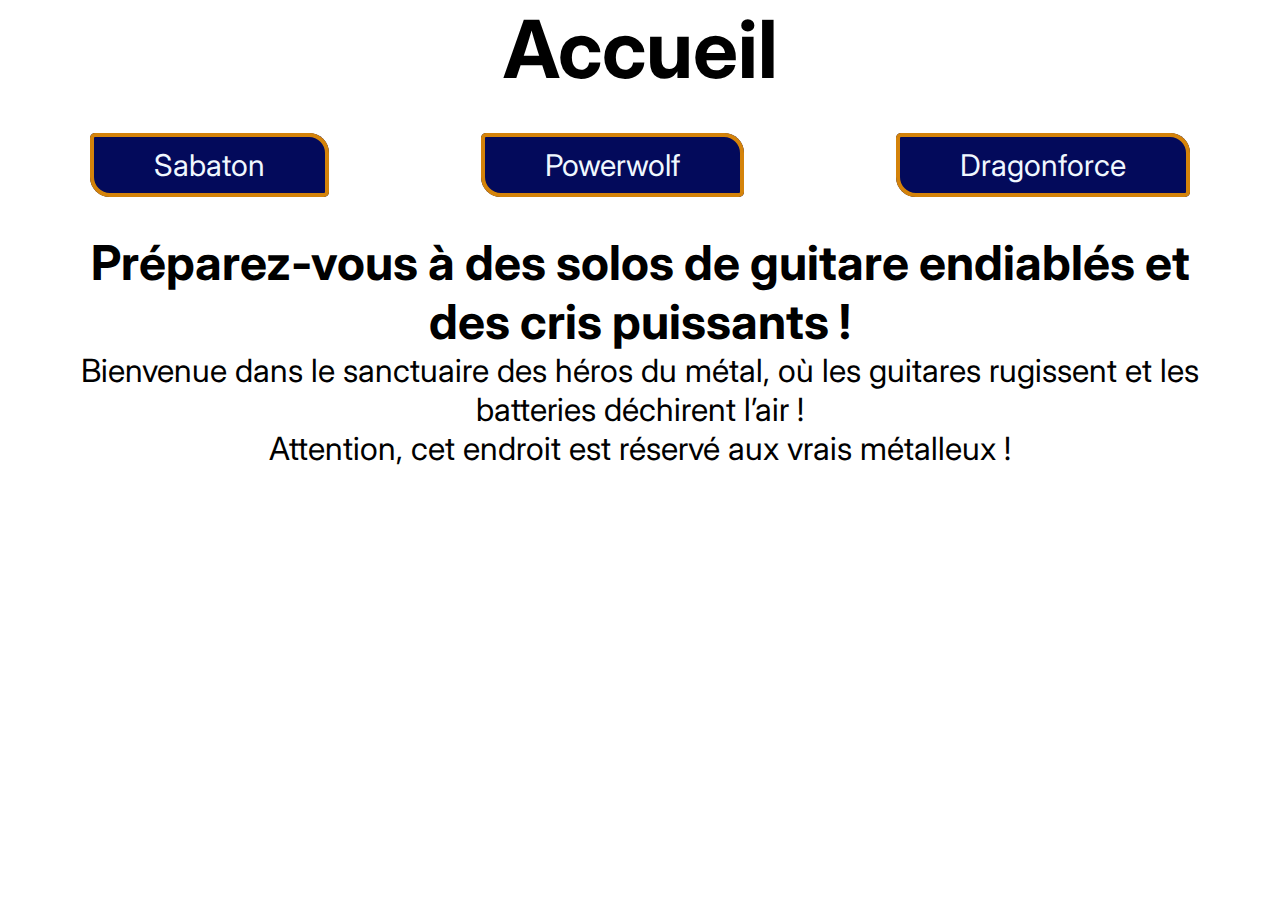
<file: index.html>
<!DOCTYPE html>
<html lang="fr">

<head>
    <meta charset="UTF-8">
    <meta name="viewport" content="width=device-width, initial-scale=1.0">
    <title>Accueil</title>
    <link rel="stylesheet" href="style.css">

</head>

<body>

    <header>
        <nav>
            <h1 class="Scentre accMargi" > <a href="index.html"> Accueil</a></h1>
            <div class="container ">
                <ul class="flex spacebetwen">
                    <li class="inLine"><a  class="opm" href="Sabaton.html">Sabaton </a></li>
                    <li class="inLine"><a  class="opm" href="Powerwolf.html">Powerwolf</a></li>
                    <li class="inLine"><a class="opm" href="">Dragonforce</a></li>
                </ul>
            </div>

        </nav>
    </header>
    <main style="text-align: center; padding: 50px; font-size: 2em;">
        <h2>Préparez-vous à des solos de guitare endiablés et des cris puissants !</h2>
        <p>Bienvenue dans le sanctuaire des héros du métal, où les guitares rugissent et les batteries déchirent l’air !</p>
        <p>Attention, cet endroit est réservé aux vrais métalleux !</p>
    </main>

    <footer>

        
    </footer>
</body>

</html>
</file>
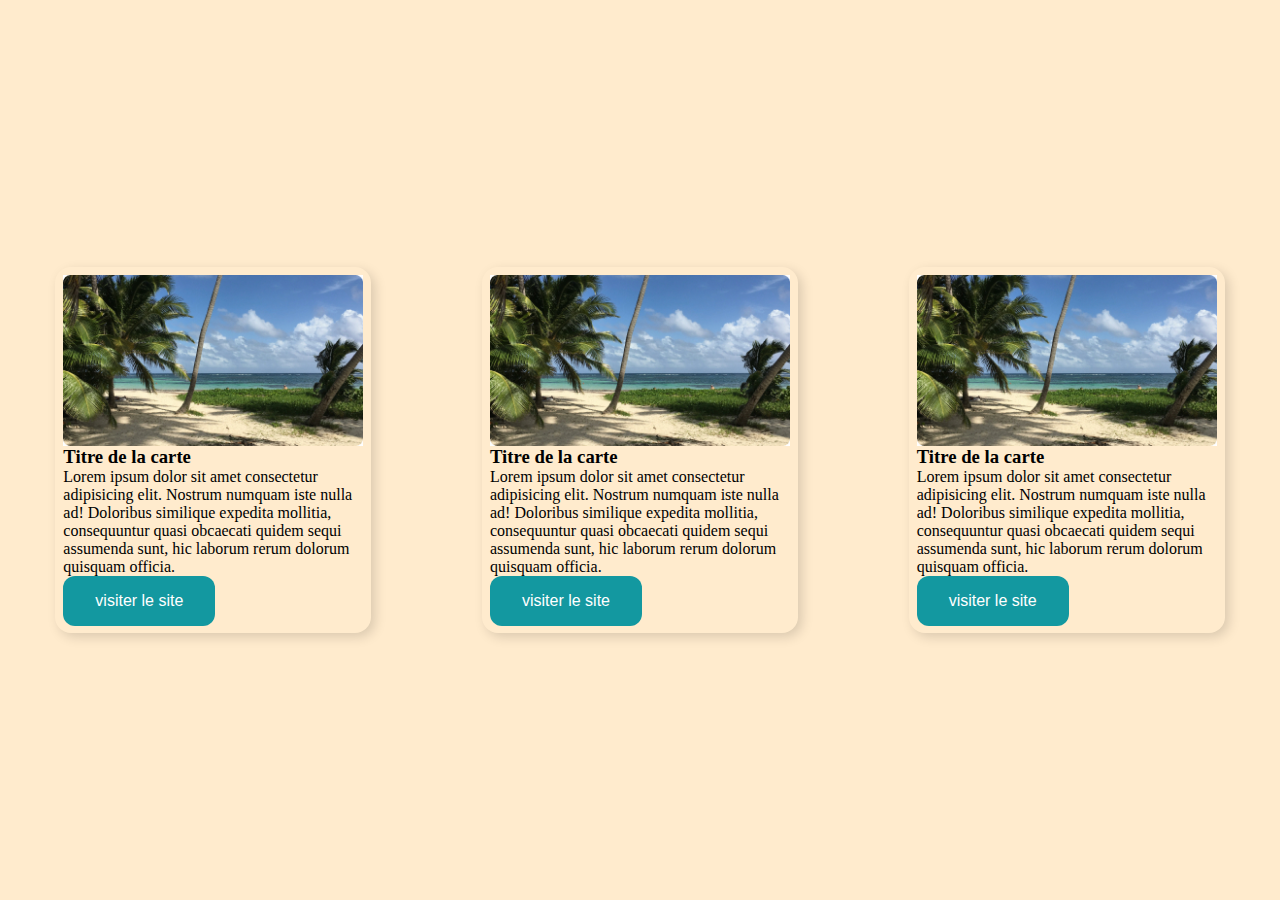
<file: carte.html>
<!DOCTYPE html>
<html lang="en">

<head>
    <meta charset="UTF-8">
    <meta name="viewport" content="width=device-width, initial-scale=1.0">
    <title>Document</title>
    <link rel="stylesheet" href="syle2.css">
</head>

<body>
    <section class="flex spaceaRound sectvh">
        <!-- Le code de la petite carte -->
        <div class="card">
            <img src="asset/voyage (1).jpg" alt="">
            <h3>Titre de la carte</h3>
            <p>Lorem ipsum dolor sit amet consectetur adipisicing elit. Nostrum numquam iste nulla ad! Doloribus
                similique expedita mollitia, consequuntur quasi obcaecati quidem sequi assumenda sunt, hic laborum rerum
                dolorum quisquam officia.</p>
            <a class="bouton interRegular backregular bardlos cless " href="">visiter le site</a>
        </div>
        <div class="card">
            <img src="asset/voyage (1).jpg" alt="">
            <h3>Titre de la carte</h3>
            <p>Lorem ipsum dolor sit amet consectetur adipisicing elit. Nostrum numquam iste nulla ad! Doloribus
                similique expedita mollitia, consequuntur quasi obcaecati quidem sequi assumenda sunt, hic laborum rerum
                dolorum quisquam officia.</p>
            <a class="bouton interRegular backregular bardlos cless " href="">visiter le site</a>
        </div>
        <div class="card">
            <img src="asset/voyage (1).jpg" alt="">
            <h3>Titre de la carte</h3>
            <p>Lorem ipsum dolor sit amet consectetur adipisicing elit. Nostrum numquam iste nulla ad! Doloribus
                similique expedita mollitia, consequuntur quasi obcaecati quidem sequi assumenda sunt, hic laborum rerum
                dolorum quisquam officia.</p>
            <a class="bouton interRegular backregular bardlos cless " href="">visiter le site</a>
        </div>
    </section>
</body>

</html>
</file>
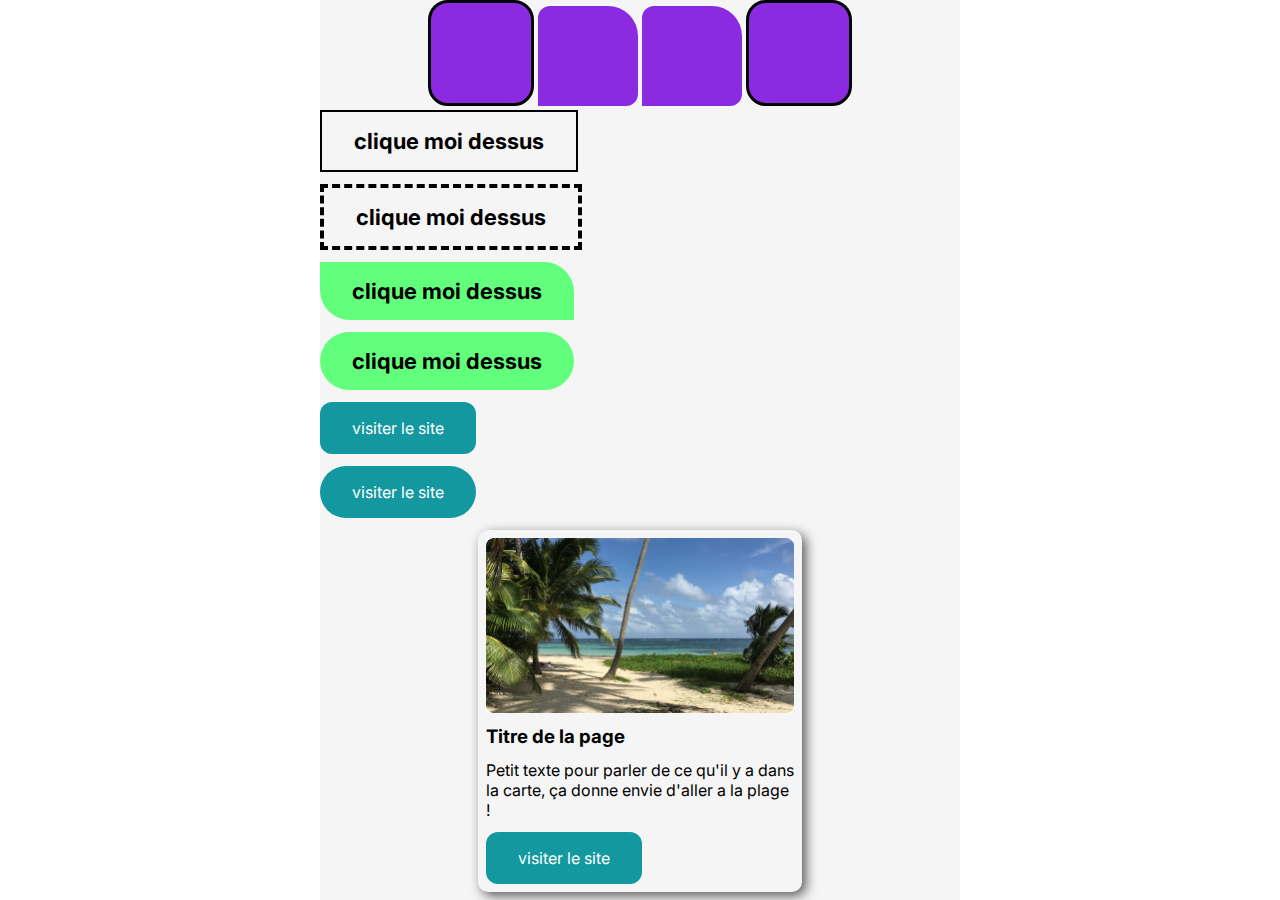
<file: section.html>
<!DOCTYPE html>
<html lang="en">
<head>
    <meta charset="UTF-8">
    <meta name="viewport" content="width=device-width, initial-scale=1.0">
    <title>Document</title>
    <link rel="stylesheet" href="style.css">
</head>
<body>
    <section class="bgCrim">
        <div class="bgviolet bdord"></div>
        <div class="bgviolet dboi"></div>
        <div class="bgviolet dboi"></div>
        <div class="bgviolet bdord"></div>
        <a class="bouton interBold bordersolid" href="">clique moi dessus</a>
        <a class="bouton interBold borderDash" href="">clique moi dessus</a>
        <a class="bouton interBold backbold borderCurv" href="">clique moi dessus</a>
        <a class="bouton interBold backbold borderlis" href="">clique moi dessus</a>
        <a class="bouton interRegular backregular bardlos" href="">visiter le site</a>
        <a class="bouton interRegular backregular borderlis" href="">visiter le site</a>
        <div class="lacarte shdw"><img src="asset/voyage (1).jpg" alt="image de plage">
            <h3 class="cless">Titre de la page</h3>
            <p class="cless">Petit texte pour parler de ce qu'il y a dans la carte, ça donne envie d'aller a la plage !</p>
            <a  class="bouton interRegular backregular bardlos cless " href="">visiter le site</a>
        </div>

        
    
    </section>

    
</body>
</html>

<!--
On veut créer une page HTML reliée à une feuille CSS dans lequelle nous auront une section qui ccontiendra 4 div vides
-La section sera: rose , elle prendra toute la hauteur de la page,elle fera la moitié se la page en largeur et elle sera centré
-Les div seront violettes, de tailles identique (largeur, hauteur),elles seront alignées horizontalement, elles seront centrées dans la section
-->
</file>
<file: style.css>
@import url('https://fonts.googleapis.com/css2?family=Odibee+Sans&display=swap');/*permet d'importer une typographie*/
@import url('https://fonts.googleapis.com/css2?family=Inter:ital,opsz,wght@0,14..32,100..900;1,14..32,100..900&family=Odibee+Sans&display=swap');

*{
    margin: 0;
    padding: 0;
    font-family: "Inter", serif;
}

html{
    scroll-behavior: smooth;
}

.Scentre {
    text-align: center; /*permet de centrer le texte*/
    font-size: 80px;

}
.opm {
    background-color: rgb(3, 10, 91); /*color le fond de l'élément*/
    font-size: 30px;
    color: aliceblue;
    border-radius: 5px 20px;
    text-decoration: none; /*cert a decorer le texte*/
    padding: 10px 60px;/* Marge interieur du bloc*/
    border: solid;/* gestion de la bordure: epeseur */
    border-color: rgb(212, 131, 10);/*border prendra la couleur selectionner*/
    border-width: 4px;
    text-decoration: none;
    
   
}
.opm:hover{
    color: rgb(7, 6, 0);
    background-color: white;
    border-color: rgb(19, 11, 2);
    font-weight: 900;
    
}
.txt {
    text-align: center;
}
.inLine{
    display: inline;
}

.imgWh {
    width: 298px;
    height: 230px;
}

.bgCrim {
    background-color: rgb(245, 245, 245);
    height: 100vh;/* vh permet de prendre toute la hauteur de la page*/
    width: 50%;
    margin: auto;
    text-align: center;

}

.bgviolet {
    background-color: blueviolet;
    display: inline-block;/*permet d'aligner les blocks*/
    height:100px;
    width: 100px;
}


.bdord {
    border: solid;
    border-radius: 20px;
}
.dboi{
 border-top-left-radius: 12px;
 border-bottom-right-radius: 12px;
 border-top-right-radius: 30px;
 border-bottom-left-radius: 30;
 
}

.sab{
   font-family:"odibee sans",sans-serif; /*permet de definir la font du paragraphe*/
   font-weight: 900;
}

.bouton{
    display: block;
   /* background-color: crimson;*/
    width: fit-content;
    margin-bottom: 12px;
    text-decoration: none;
    padding: 16px 32px;
}

.interBold {
    font-family: "Inter", sans-serif;
    font-weight:700;
    font-style: normal;
    font-size: 22px;
    color: black;
}

.interRegular {
    font-family: "Inter", sans-serif;
    font-weight:400;
    font-style: normal;
    font-size: 16px;
    
}

.bordersolid{
    border: 2px solid black;
}

.borderDash{
    border: 4px dashed black;
}

.backbold {
    background-color: #61FF7B;
}

.backregular {
    background-color:#1398A0 ;
    color: white;
}

.borderlis{
    border-radius: 32px;
}

.borderCurv{

    border-top-right-radius: 30px;
    border-bottom-left-radius: 30px;
}

.bardlos {
    border-radius: 12px;
}

.interBold:hover{
    color: grey;
    font-weight: 900;
}

.interRegular:hover{
    color: rgb(255, 255, 255);
    font-weight: 900;
}

/*la page avec les cartes*/
.lacarte{
    display: inline-block;/*permet d'aligner les blocks*/
    width: 308px;
    border-radius: 10px;
    padding: 8px;
    font-family: "inter", sans-serif;
}

.lacarte:hover{
    border: solid;
    border-color: gray;
}
.lacarte img {
    width: 100%;
    display: block;

}

.cless{
    margin-top: 12px;
    margin-bottom: 12px;
    text-align: left;
}
.shdw{
    box-shadow: 4px 4px 12px rgba(23, 22, 22, 0.692) ;

}

.lacarte .bouton{
    margin-bottom: 0;
}

/*Header*/
.flex{
    display: flex;
    flex-wrap: wrap;
}

.bold{
    font-weight: 900;
}

.spacebetwen{
    justify-content: space-between;
}

li{
    list-style: none;
}

a {
    text-decoration: none;
    color: black;
}

.alignCenter{
    align-items: center;
}

.navHeader{
    background-color: beige;
    width: 77%;
}
.imgheader{
    height: 50px;
}

.hero{
    height: 100vh;

}
.hero h2{
    
}

h1 {
    font-size: 32px;
}

.bgsabaton{
    background-image: url(https://media.giphy.com/media/VdLMuTskDyl32tjU7y/giphy.gif?cid=ecf05e47ln7ph0gf1ram76lsyhh0ijiksozn6b6xxezdc6t3&ep=v1_gifs_search&rid=giphy.gif&ct=g);
    background-size:100%;
    background-repeat: repeat-y;
    background-attachment: fixed;
    height:100%;
    width:100%;
}

.container{
      /*background-color:red;*/
      max-width: 1100px;
      width: 100%;
      margin: auto;
}

.divwidth{
    width: 50%;
}
.divwidth2{
    width: 50%;
}

.divwidth2 img{
    width: 100%;
}
.postA{
    position: absolute;
}

.divA{
    margin-top: 55px;
}




/*ACCUEIL*/

.imgSbA{
    width: 300px;
    height: 250px;
}
.accMargi{
    margin-bottom: 50px;
}
</file>
<file: syle2.css>
/*Designer la card*/

.card{
    height: 350px;
    width: 300px;
    box-shadow: 4px 4px 12px #00000025; 
    border-radius: 16px;
    padding: 8px;
    font-family: 'Inter','sans-serif';
   
}

.card img{
    display: block;
    width: 100%;
}
.card .bouton{
   margin-bottom: 0;
}

.bouton{
    display: block;
   /* background-color: crimson;*/
    width: fit-content;
    margin-bottom: 12px;
    text-decoration: none;
    padding: 16px 32px;
}
.interRegular {
    font-family: "Inter", sans-serif;
    font-weight:350px;
    font-style: normal;
    font-size: 16px;
    
}
.backregular {
    background-color:#1398A0 ;
    color: white;
}
.bardlos {
    border-radius: 12px;
}
.flex {
    display: flex;  
}

.spaceaRound {
    justify-content: space-around;
}

.sectvh{
    align-items: center;
    height: 100vh;
    background-color: blanchedalmond;
}
*{
    margin: 0;
}
</file>
